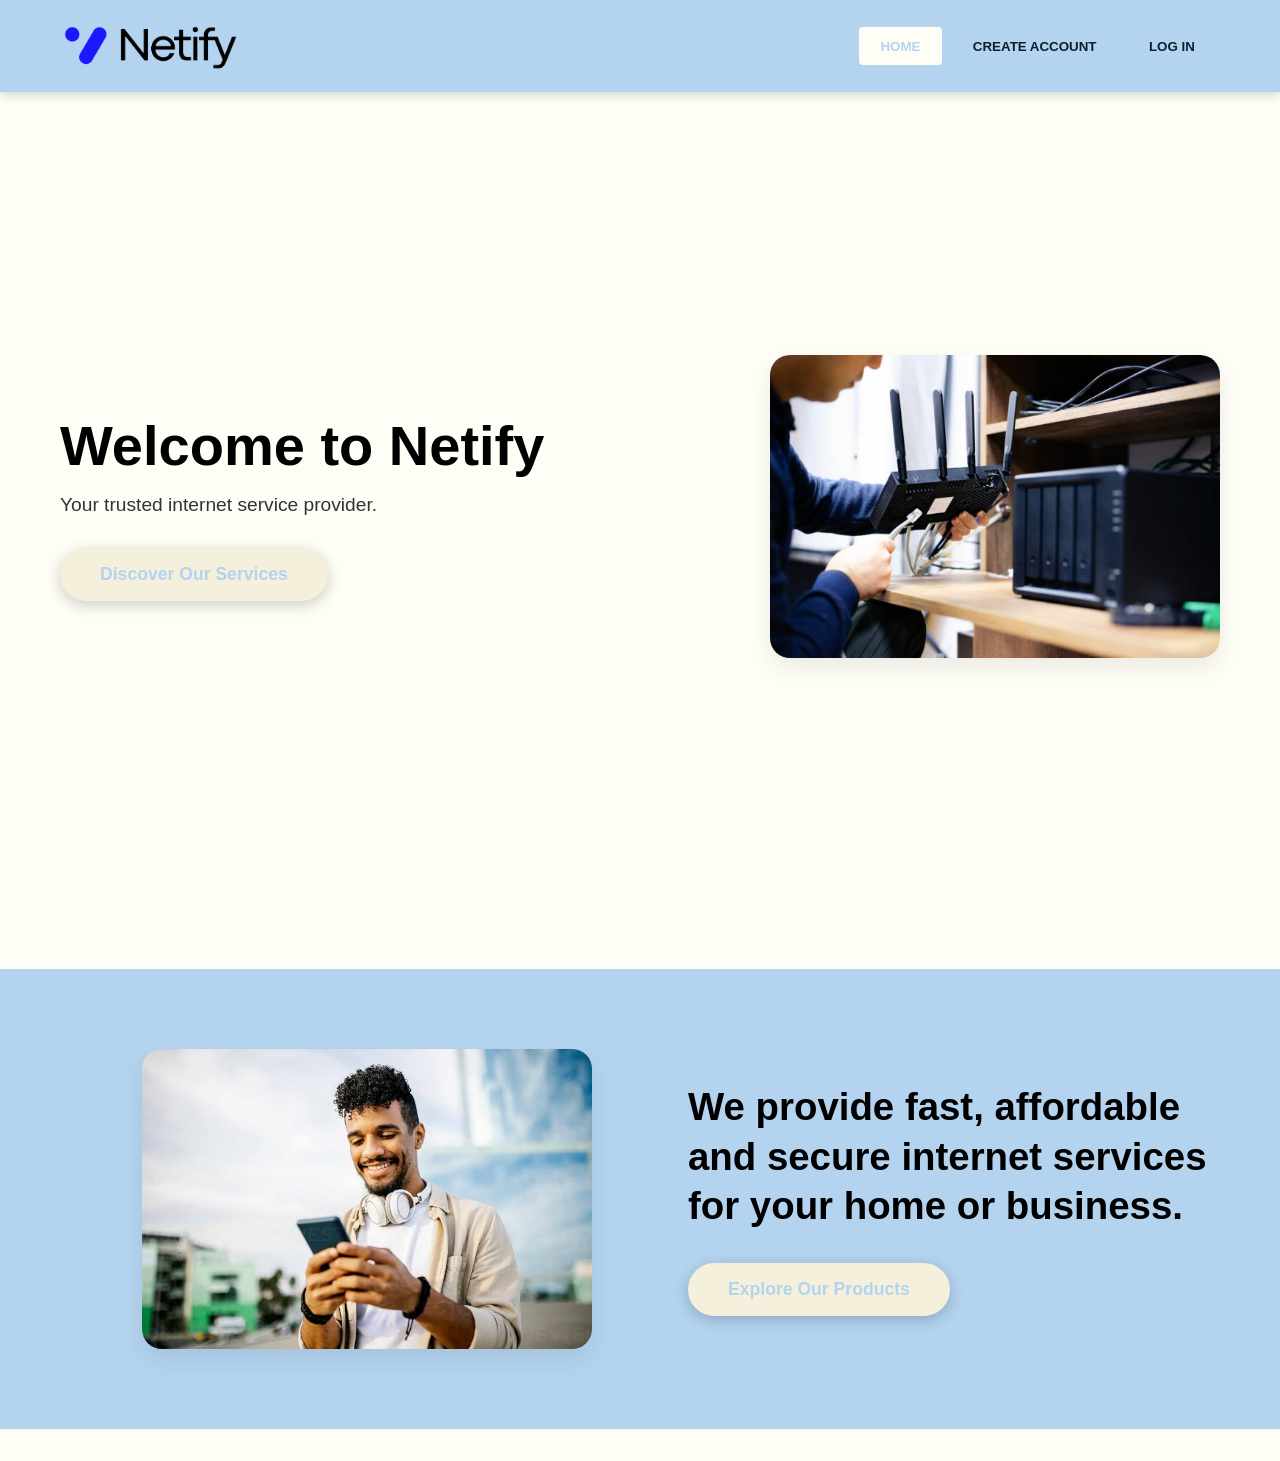
<file: index.html>
<!DOCTYPE html>
<html lang="en">
<head>
    <meta charset="UTF-8">
    <meta name="viewport" content="width=device-width, initial-scale=1.0">
    <title>Netify</title>
    <link rel="icon" type="image/png" href="favicon.png">
    <link rel="stylesheet" href="styles.css">
</head>
<body>

    <!-- Navigation Bar -->
    <header>
      <div class="logo-container">
        <img src="netify2.png" alt="WAI-FI Logo" class="nav-logo">
      </div>
      <nav>
        <button class="nav-btn active" data-tab="home">HOME</button>
        <button class="nav-btn" data-tab="create-account">CREATE ACCOUNT</button>
        <button class="nav-btn" data-tab="login">LOG IN</button>
        <button class="nav-btn hidden" id="nav-dashboard" data-tab="dashboard">DASHBOARD</button>
      </nav>
    </header>

    <!-- Main Content Container -->
    <main class="content-container">

        <!-- HOME SECTION -->
        <section id="home-tab" class="tab-content active">
            
            <!-- 1. Top Hero Section -->
            <div class="top-hero">
                <div class="hero-text">
                    <h1>Welcome to Netify</h1>
                    <p>Your trusted internet service provider.</p>
                    <button class="cta-btn" data-tab="create-account">Discover Our Services</button>
                </div>
                
                <div class="hero-image">
                    <img src="router.jpg" alt="Technician configuring internet router">
                </div>
            </div>

            <!-- 2. Secondary Split Section -->
            <div class="hero-split">
                <div class="hero-image">
                    <img src="happyman.jpg" alt="Happy man using smartphone">
                </div>
                <div class="hero-text">
                    <h2>We provide fast, affordable<br>and secure internet services<br>for your home or business.</h2>
                    <button class="cta-btn" data-tab="create-account">Explore Our Products</button>
                </div>
            </div>

        </section>

        <!-- CREATE ACCOUNT SECTION -->
        <section id="create-account-tab" class="tab-content">
            <h2>Create an Account</h2>
            <p class="subtitle">Purchase a subscription online to get started</p>
            
            <div class="pricing-container">
                <!-- Plan 1 -->
                <div class="plan-card">
                    <h3>Basic Plan</h3>
                    <div class="price">$39/mo</div>
                    <p>Perfect for browsing and light streaming. Up to 100 Mbps.</p>
                    <button class="plan-btn" data-plan-name="Basic Plan" data-plan-price="39">Choose Basic</button>
                </div>
                <!-- Plan 2 -->
                <div class="plan-card featured">
                    <h3>Ultra Plan</h3>
                    <div class="price">$59/mo</div>
                    <p>Best for families and gaming. Up to 500 Mbps.</p>
                    <button class="plan-btn" data-plan-name="Ultra Plan" data-plan-price="59">Choose Ultra</button>
                </div>
                <!-- Plan 3 -->
                <div class="plan-card">
                    <h3>Giga Plan</h3>
                    <div class="price">$79/mo</div>
                    <p>Maximum speed for heavy users. Up to 1 Gbps.</p>
                    <button class="plan-btn" data-plan-name="Giga Plan" data-plan-price="79">Choose Giga</button>
                </div>
            </div>

            <!-- Sign Up Form -->
            <form id="signup-form" class="form-card hidden">
                <h3 id="selected-plan-title">Signing up for: Basic Plan</h3>
                
                <div class="form-row">
                    <div class="form-group">
                        <label for="reg-fname">First Name</label>
                        <input type="text" id="reg-fname" name="reg-fname" required placeholder="John">
                    </div>
                    <div class="form-group">
                        <label for="reg-lname">Last Name</label>
                        <input type="text" id="reg-lname" name="reg-lname" required placeholder="Doe">
                    </div>
                </div>

                <div class="form-group">
                    <label for="reg-dob">Date of Birth</label>
                    <input type="date" id="reg-dob" name="reg-dob" required>
                </div>

                <div class="form-group">
                    <label for="reg-email">Email Address</label>
                    <input type="email" id="reg-email" name="reg-email" required placeholder="name@example.com">
                </div>

                <div class="form-group">
                    <label for="reg-phone">Phone Number</label>
                    <input type="tel" id="reg-phone" name="reg-phone" required placeholder="+32 470 12 34 56">
                </div>

                <div class="form-group">
                    <label for="reg-password">Password</label>
                    <input type="password" id="reg-password" name="reg-password" required placeholder="••••••••" minlength="8">
                </div>

                <div class="form-group">
                    <label for="reg-address">Street Address</label>
                    <input type="text" id="reg-address" name="reg-address" required placeholder="e.g., Rue de la Loi 16, 1000 Bruxelles">
                </div>
                
                <button type="submit" class="submit-btn">Complete Subscription & Register</button>
            </form>

        </section>

        <!-- VERIFICATION SECTION -->
        <section id="verify-tab" class="tab-content hidden">
            <form id="verify-form" class="form-card">
                <h2>Verify Your Email</h2>
                <div class="form-group">
                    <label for="otp_code">Enter the 6-digit code sent to your email:</label>
                    <input type="text" id="otp_code" name="otp_code" maxlength="6" required placeholder="123456">
                </div>
                <button type="submit" class="submit-btn">Verify Account</button>
            </form>
        </section>

        <!-- LOG IN SECTION -->
        <section id="login-tab" class="tab-content">
            <div class="form-card">
                
                <div id="login-container">
                    <h2>Log In</h2>
                    <p class="subtitle">Access your portal to view plans and bills</p>
                    <form id="login-form">
                        <div class="form-group">
                            <label for="login-email">Email Address</label>
                            <input type="email" id="login-email" name="login-email" required placeholder="name@example.com">
                        </div>
                        <div class="form-group">
                            <label for="login-password">Password</label>
                            <input type="password" id="login-password" name="login-password" required placeholder="••••••••">
                        </div>
                        <button type="submit" class="submit-btn">Log In</button>
                    </form>
                </div>

                <div id="mfa-container" class="hidden">
                    <h2>Security Verification</h2>
                    <p class="subtitle">Enter the 6-digit code sent to your email</p>
                    <form id="mfa-form">
                        <div class="form-group">
                            <label for="mfa-code">Verification Code</label>
                            <input type="text" id="mfa-code" name="mfa-code" required placeholder="123456" maxlength="6">
                        </div>
                        <button type="submit" class="submit-btn">Verify Code</button>
                    </form>
                </div>

            </div>
        </section>

        <!-- CUSTOMER DASHBOARD -->
        <section id="dashboard-tab" class="tab-content">
            <div class="dashboard-grid">
                
                <!-- Card 1: Plan Management -->
                <div class="dash-card">
                    <h2>Your Current Plan</h2>
                    <div class="current-plan-box">
                        <h3 id="dash-plan-name">No Active Subscription</h3>
                        <p id="dash-plan-status">Please select a subscription plan under Create Account.</p>
                    </div>
                    
                    <div class="upgrade-zone">
                        <h3>Need a change? Available Plans:</h3>
                        <button class="upgrade-btn" id="switch-basic-btn">Switch to Basic ($39/mo)</button>
                        <button class="upgrade-btn" id="switch-ultra-btn">Switch to Ultra ($59/mo)</button>
                        <button class="upgrade-btn" id="switch-giga-btn">Switch to Giga ($79/mo)</button>
                    </div>
                </div>

                <!-- Card 2: SAVED PAYMENT METHOD -->
                <div class="dash-card">
                    <h2>Saved Payment Method</h2>
                    <p class="text-muted">Your payment information will be securely stored.</p>

                    <div id="saved-card-display" class="saved-card-box hidden">
                        <div class="saved-card-brand">Waifi Secure Pay</div>
                        <div id="saved-card-num" class="saved-card-number">•••• •••• •••• 0000</div>
                        <div class="saved-card-footer">
                            <span>Cardholder: Kipras</span>
                            <span>Exp: <span id="saved-card-exp">--/--</span></span>
                        </div>
                        <button class="btn-remove-card" id="remove-card-btn">Remove</button>
                    </div>

                    <div id="no-saved-card-display">
                        <form id="save-card-form">
                            <div class="form-flex-column">
                                <div>
                                    <label class="form-label-styled">Card Number</label>
                                    <input type="text" id="save-card-num-input" placeholder="4000 1234 5678 9010" required class="form-input-styled">
                                </div>
                                <div class="form-flex-row">
                                    <div class="flex-fill">
                                        <label class="form-label-styled">Expiry</label>
                                        <input type="text" id="save-card-exp-input" placeholder="MM/YY" required class="form-input-styled">
                                    </div>
                                    <div class="flex-fill">
                                        <label class="form-label-styled">CVC</label>
                                        <input type="text" id="save-card-cvc-input" placeholder="123" required class="form-input-styled">
                                    </div>
                                </div>
                                <button type="submit" class="btn-tokenize">Save Card</button>
                            </div>
                        </form>
                    </div>
                </div>

                <!-- Card 3: Bills & Payments -->
                <div class="dash-card">
                    <h2>Bills & Invoices</h2>
                    <p class="subtitle">Select a bill to process credit card payment</p>
                    
                    <ul class="bill-list" id="dash-bill-list"></ul>

                    <div id="cc-payment-box" class="cc-box hidden">
                        <h3 id="payment-target">Paying for: July 2026 Statement</h3>
                        <form id="payment-form">
                            <div class="form-group">
                                <label for="card-num">Card Number</label>
                                <input type="text" id="card-num" placeholder="1234 5678 1234 5678" required maxlength="19">
                            </div>
                            <div class="form-row">
                                <div class="form-group">
                                    <label for="card-exp">Expiry</label>
                                    <input type="text" id="card-exp" placeholder="MM/YY" required maxlength="5">
                                </div>
                                <div class="form-group">
                                    <label for="card-cvc">CVC</label>
                                    <input type="text" id="card-cvc" placeholder="123" required maxlength="4">
                                </div>
                            </div>
                            <button type="submit" class="submit-btn payment-btn">Pay Bill Now</button>
                        </form>
                    </div>
                </div>

                <!-- Settings & Privacy Card -->
                <div class="dash-card">
                    <h2>Settings & Privacy</h2>
                    <p class="subtitle">Manage your personal data and GDPR preferences.</p>
                    <button class="btn-primary" id="edit-profile-btn">Edit Personal Data</button>
                </div>

            </div>
        </section>

        <!-- EDIT PROFILE SECTION -->
        <section id="edit-profile-tab" class="tab-content">
            <div class="form-card">
                <h2>Edit Personal Data</h2>
                <form id="editProfileForm">
                    
                    <div class="form-row">
                        <div class="form-group">
                            <label>First Name</label>
                            <input type="text" id="edit-fname" name="first_name" required>
                        </div>
                        <div class="form-group">
                            <label>Last Name</label>
                            <input type="text" id="edit-lname" name="last_name" required>
                        </div>
                    </div>

                    <div class="form-group">
                        <label>Date of Birth</label>
                        <input type="date" id="edit-dob" name="dob" required>
                    </div>

                    <div class="form-group">
                        <label>Email Address</label>
                        <input type="email" id="edit-email" name="email" required>
                    </div>

                    <div class="form-group">
                        <label>Phone Number</label>
                        <input type="tel" id="edit-phone" name="phone" required>
                    </div>

                    <div class="form-group">
                        <label>Street Address</label>
                        <input type="text" id="edit-address" name="address" required>
                    </div>

                    <div class="form-group">
                        <label>New Password (Leave blank to keep current)</label>
                        <input type="password" id="edit-password" name="password" placeholder="••••••••">
                    </div>

                    <button type="submit" class="submit-btn">Save & Update Profile</button>
                </form>
            </div>
        </section>

    </main>

    <script src="script.js"></script>
</body>
</html>
</file>
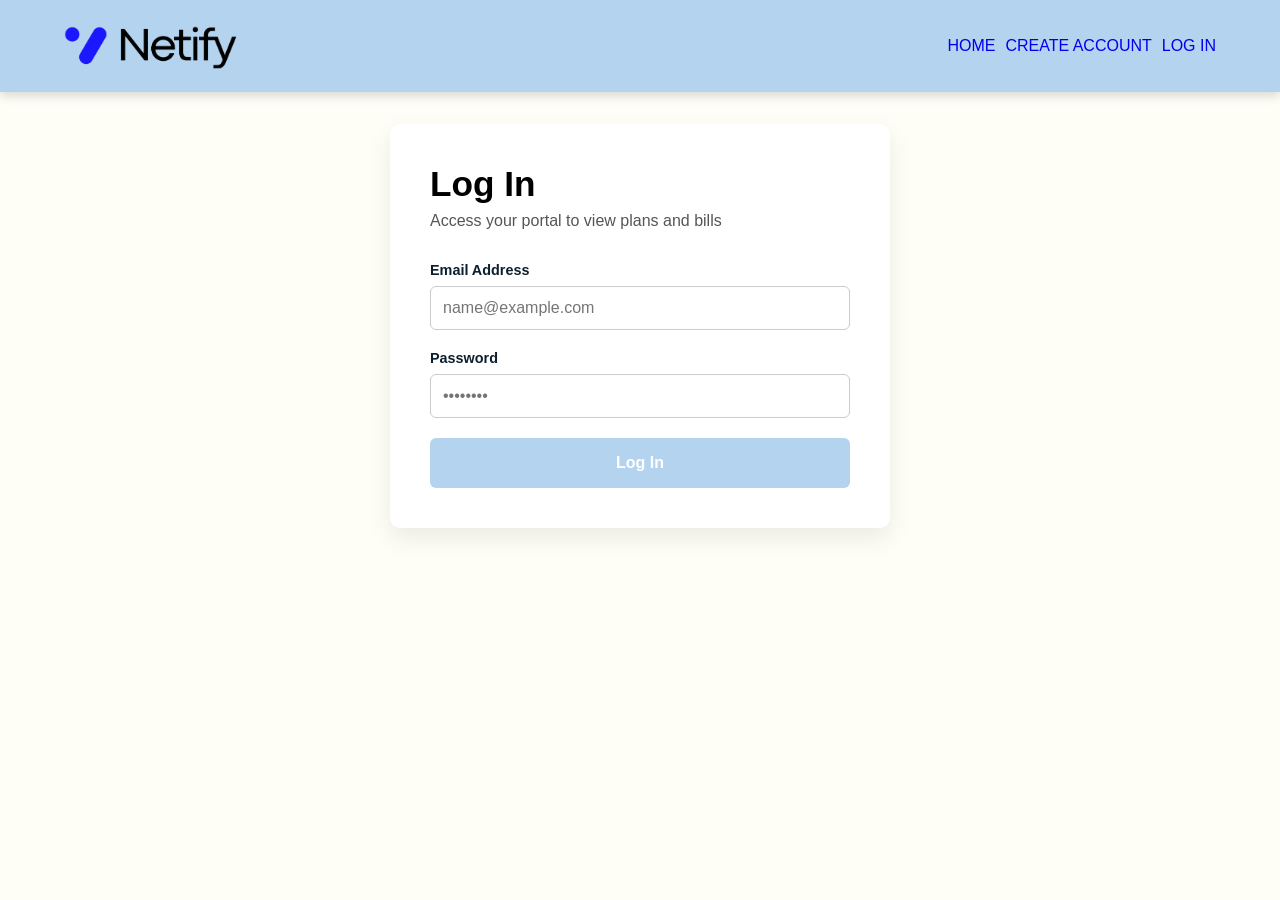
<file: templates/login.html>
<!DOCTYPE html>
<html lang="en">
<head>
    <meta charset="UTF-8">
    <meta name="viewport" content="width=device-width, initial-scale=1.0">
    <title>Netify - Log In</title>
    <link rel="icon" type="image/png" href="/static/favicon.png">
    <link rel="stylesheet" href="/static/styles.css">
</head>
<body>

    <!-- Navigation Bar -->
    <header>
      <div class="logo-container">
        <img src="/static/netify2.png" alt="WAI-FI Logo" class="nav-logo">
      </div>
      <nav>
        <a href="/">HOME</a>
        <a href="/register">CREATE ACCOUNT</a>
        <a href="/login">LOG IN</a>
      </nav>
    </header>

    <!-- Main Content Container -->
    <main class="content-container">
        <section class="tab-content active">
            <div class="form-card">
                
                <div id="login-container">
                    <h2>Log In</h2>
                    <p class="subtitle">Access your portal to view plans and bills</p>
                    <form id="login-form">
                        <div class="form-group">
                            <label for="login-email">Email Address</label>
                            <input type="email" id="login-email" name="login-email" required placeholder="name@example.com">
                        </div>
                        <div class="form-group">
                            <label for="login-password">Password</label>
                            <input type="password" id="login-password" name="login-password" required placeholder="••••••••">
                        </div>

                        <!-- Login Banner -->
                        <div class="status-banner hidden"></div>

                        <button type="submit" class="submit-btn">Log In</button>
                    </form>
                </div>

                <div id="mfa-container" class="hidden">
                    <h2>Security Verification</h2>
                    <p class="subtitle">Enter the 6-digit code sent to your email</p>
                    <form id="mfa-form">
                        <div class="form-group">
                            <label for="mfa-code">Verification Code</label>
                            <input type="text" id="mfa-code" name="mfa-code" required placeholder="123456" maxlength="6">
                        </div>

                        <!-- MFA Banner -->
                        <div class="status-banner hidden"></div>

                        <button type="submit" class="submit-btn">Verify Code</button>
                    </form>
                </div>

            </div>
        </section>
    </main>

    <script src="/static/script.js"></script>
</body>
</html>
</file>
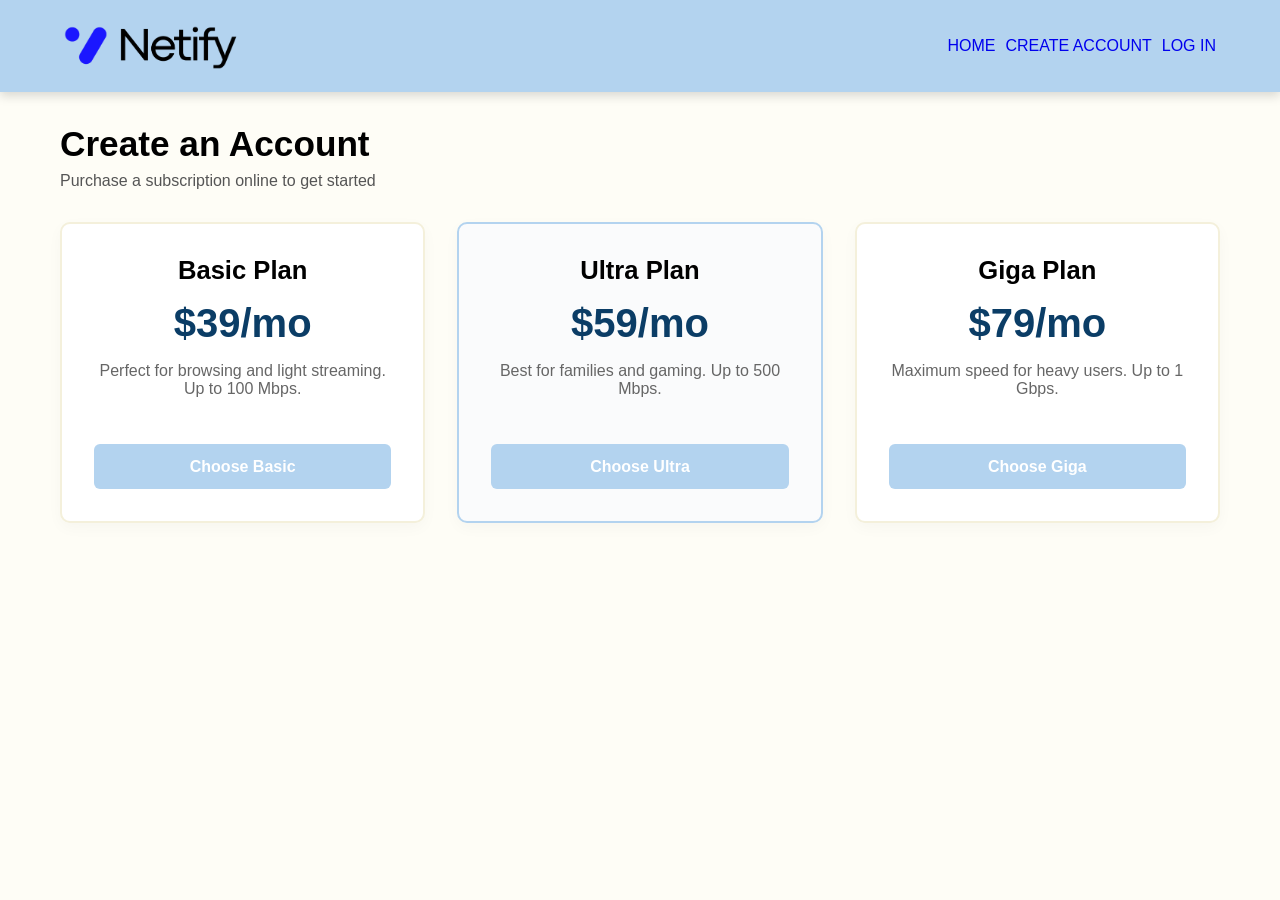
<file: templates/register.html>
<!DOCTYPE html>
<html lang="en">
<head>
    <meta charset="UTF-8">
    <meta name="viewport" content="width=device-width, initial-scale=1.0">
    <title>Netify - Create Account</title>
    <link rel="icon" type="image/png" href="/static/favicon.png">
    <link rel="stylesheet" href="/static/styles.css">
</head>
<body>

    <!-- Navigation Bar -->
    <header>
      <div class="logo-container">
        <img src="/static/netify2.png" alt="WAI-FI Logo" class="nav-logo">
      </div>
      <nav>
        <a href="/">HOME</a>
        <a href="/register">CREATE ACCOUNT</a>
        <a href="/login">LOG IN</a>
      </nav>
    </header>

    <!-- Main Content Container -->
    <main class="content-container">
        <section class="tab-content active">
            <h2>Create an Account</h2>
            <p class="subtitle">Purchase a subscription online to get started</p>
            
            <div class="pricing-container">
                <!-- Plan 1 -->
                <div class="plan-card">
                    <h3>Basic Plan</h3>
                    <div class="price">$39/mo</div>
                    <p>Perfect for browsing and light streaming. Up to 100 Mbps.</p>
                    <button class="plan-btn" data-plan-name="Basic Plan" data-plan-price="39">Choose Basic</button>
                </div>
                <!-- Plan 2 -->
                <div class="plan-card featured">
                    <h3>Ultra Plan</h3>
                    <div class="price">$59/mo</div>
                    <p>Best for families and gaming. Up to 500 Mbps.</p>
                    <button class="plan-btn" data-plan-name="Ultra Plan" data-plan-price="59">Choose Ultra</button>
                </div>
                <!-- Plan 3 -->
                <div class="plan-card">
                    <h3>Giga Plan</h3>
                    <div class="price">$79/mo</div>
                    <p>Maximum speed for heavy users. Up to 1 Gbps.</p>
                    <button class="plan-btn" data-plan-name="Giga Plan" data-plan-price="79">Choose Giga</button>
                </div>
            </div>

            <!-- Sign Up Form -->
            <form id="signup-form" class="form-card hidden">
                <h3 id="selected-plan-title">Signing up for: Basic Plan</h3>
                
                <div class="form-row">
                    <div class="form-group">
                        <label for="reg-fname">First Name</label>
                        <input type="text" id="reg-fname" name="reg-fname" required placeholder="John">
                    </div>
                    <div class="form-group">
                        <label for="reg-lname">Last Name</label>
                        <input type="text" id="reg-lname" name="reg-lname" required placeholder="Doe">
                    </div>
                </div>

                <div class="form-group">
                    <label for="reg-dob">Date of Birth</label>
                    <input type="date" id="reg-dob" name="reg-dob" required>
                </div>

                <div class="form-group">
                    <label for="reg-email">Email Address</label>
                    <input type="email" id="reg-email" name="reg-email" required placeholder="name@example.com">
                </div>

                <div class="form-group">
                    <label for="reg-phone">Phone Number</label>
                    <input type="tel" id="reg-phone" name="reg-phone" required placeholder="+32 470 12 34 56">
                </div>

                <div class="form-group">
                    <label for="reg-password">Password</label>
                    <input type="password" id="reg-password" name="reg-password" required placeholder="••••••••" minlength="8">
                </div>

                <div class="form-group">
                    <label for="reg-address">Street Address</label>
                    <input type="text" id="reg-address" name="reg-address" required placeholder="e.g., Rue de la Loi 16, 1000 Bruxelles">
                </div>

                <!-- Registration Banner -->
                <div class="status-banner hidden"></div>
                
                <button type="submit" class="submit-btn">Complete Registration</button>
            </form>

            <!-- Verification Sub-section (Appears after signup) -->
            <div id="verify-section" class="hidden" style="margin-top: 2rem;">
                <form id="verify-form" class="form-card">
                    <h2>Verify Your Email</h2>
                    <div class="form-group">
                        <label for="otp_code">Enter the 6-digit code sent to your email:</label>
                        <input type="text" id="otp_code" name="otp_code" maxlength="6" required placeholder="123456">
                    </div>
                    
                    <div class="status-banner hidden"></div>
                    <button type="submit" class="submit-btn">Verify Account</button>
                </form>
            </div>
        </section>
    </main>

    <script src="/static/script.js"></script>
</body>
</html>
</file>
<file: styles.css>
/* Palette Theme: WAI-FI Logo Dark Blue (#032B4F approx) and Off-White (#FDFBF0) */
:root {
    --dark-blue: #b3d3ef;
    --navy-accent: #0b3d66;
    --cream-light: #fefdf6;
    --cream-dark: #f4f0db;
    --text-dark: #0d1f2d;
    --text-light: #0d1f2d;
    --success-green: #2ec4b6;
    --alert-orange: #e76f51;
}

* {
    box-sizing: border-box;
    margin: 0;
    padding: 0;
    font-family: 'Segoe UI', Tahoma, Geneva, Verdana, sans-serif;
}

body {
    background-color: var(--cream-light);
    color: var(--text-dark);
    min-height: 100vh;
    overflow-x: hidden; /* This kills the horizontal scrollbar */
}

/* Header & Nav */
header {
    background-color: var(--dark-blue);
    color: var(--text-light);
    display: flex;
    justify-content: space-between;
    align-items: center;
    padding: 1rem 5%;
    box-shadow: 0 4px 10px rgba(0,0,0,0.15);
}

.logo-container {
    display: flex;
    align-items: center;
    gap: 12px;
}

.nav-logo {
    height: 60px !important;   /* Doubled from 40px to 80px */
    width: auto !important;
    object-fit: contain;
    margin-right: 10px;
}

.logo-text {
    font-size: 1.5rem;
    font-weight: 700;
    letter-spacing: 2px;
}

nav {
    display: flex;
    gap: 10px;
}

.nav-btn {
    background: transparent;
    border: 2px solid transparent;
    color: var(--text-light);
    padding: 0.6rem 1.2rem;
    font-weight: 600;
    cursor: pointer;
    border-radius: 4px;
    transition: all 0.3s;
}

.nav-btn:hover, .nav-btn.active {
    background-color: var(--cream-light);
    color: var(--dark-blue);
}

.hidden {
    display: none !important;
}

/* Layout Container */
.content-container {
    max-width: 1200px;
    margin: 2rem auto;
    padding: 0 20px;
}

/* Tab Management Visibility */
.tab-content {
    display: none;
    animation: fadeIn 0.4s ease-in-out;
}

.tab-content.active {
    display: block;
}

@keyframes fadeIn {
    from { opacity: 0; transform: translateY(10px); }
    to { opacity: 1; transform: translateY(0); }
}

/* Top Hero Section */
.top-hero {
    display: flex;
    align-items: center;
    justify-content: space-between;
    gap: 4rem;
    min-height: 85vh; /* Pushes the next section down out of immediate view */
    background-color: transparent; /* Removes the box effect for a seamless cream background */
    border: none; /* Removes the thin black border */
    margin-top: 0;
    margin-bottom: 5rem;
    font-family: 'Codec Pro', sans-serif;
    animation: slowFadeIn 2s ease-in-out forwards; /* Triggers the fade-in animation */
}

.top-hero h1 {
    font-size: 3.5rem; /* Made slightly larger for the main hero */
    color: #000000;
    margin-bottom: 1rem;
    font-weight: 700;
}

.top-hero p {
    font-size: 1.2rem;
    color: #333333;
    margin-bottom: 2rem;
}

/* Custom Slow Fade Keyframes */
@keyframes slowFadeIn {
    0% { 
        opacity: 0; 
        transform: translateY(20px); /* Starts slightly lower for a gentle upward glide */
    }
    100% { 
        opacity: 1; 
        transform: translateY(0); 
    }
}

/* Split Home / Secondary Section (Full Width Band) */
.hero-split {
    /* 1. Full-Width Breakout Trick */
    width: 100vw;
    position: relative;
    left: 50%;
    transform: translateX(-50%);
    
    /* 2. Remove the card look */
    border-radius: 0; 
    box-sizing: border-box;
    background-color: var(--dark-blue);
    margin-top: 2rem;
    margin-bottom: 0; /* Ensures nothing pushes up from the bottom */
    
    /* 3. Inner Layout & Spacing */
    display: flex;
    align-items: center;           
    justify-content: center;       /* Centers the inner content instead of pushing to edges */
    gap: 6rem;                     /* Increased gap slightly to keep it looking balanced */
    padding: 5rem 2rem;    /* Maintains your top/bottom spacing */
}



.hero-text {
    flex: 1;                       /* Takes up half the space */
    text-align: left;              /* Aligns text strictly to the left */
    font-family: 'Codec Pro', sans-serif;
}

.hero-text h2 {
    font-size: 2.4rem;             /* Balanced size */
    color: #000000;                /* Forces black text */
    margin-bottom: 2rem;
    line-height: 1.3;              /* Gives the text room to breathe */
    font-weight: 700;
}

.hero-image {
    flex: 1;                       /* Takes up the other half of the space */
    display: flex;
    justify-content: flex-end;     /* Pushes the image to the right side */
}

.hero-image img {
    width: 100%;
    max-width: 450px;              /* Prevents the image from getting too huge */
    height: auto;
    border-radius: 20px;           /* Gives the photo modern, rounded corners */
    box-shadow: 0 10px 25px rgba(0,0,0,0.08); /* A soft, subtle shadow */
    object-fit: cover;
}

/* Make it responsive for mobile screens */
@media (max-width: 768px) {
    .hero-split {
        flex-direction: column;    /* Stacks them on top of each other on small screens */
        text-align: center;
        gap: 2rem;
    }
    .hero-text {
        text-align: center;        /* Centers text on phones */
    }
    .hero-image {
        justify-content: center;
    }
}

.cta-btn {
    background-color: var(--cream-dark);
    color: var(--dark-blue);
    border: none;
    padding: 1rem 2.5rem;
    font-size: 1.1rem;
    font-weight: bold;
    border-radius: 30px;
    cursor: pointer;
    box-shadow: 0 4px 15px rgba(0,0,0,0.2);
    transition: transform 0.2s, background-color 0.2s;
}

.cta-btn:hover {
    transform: scale(1.05);
    background-color: #fff;
}

/* Subtitle utilities */
h2 {
    font-size: 2.2rem;
    color: var(--dark-blue);
    margin-bottom: 0.5rem;
}

.subtitle {
    color: #555;
    margin-bottom: 2rem;
}

/* Pricing Grid */
.pricing-container {
    display: grid;
    grid-template-columns: repeat(auto-fit, minmax(280px, 1fr));
    gap: 2rem;
    margin-bottom: 3rem;
}

.plan-card {
    background: white;
    border: 2px solid var(--cream-dark);
    border-radius: 10px;
    padding: 2rem;
    text-align: center;
    box-shadow: 0 5px 15px rgba(0,0,0,0.03);
    transition: transform 0.3s;
}

.plan-card:hover {
    transform: translateY(-5px);
}

.plan-card.featured {
    border-color: var(--dark-blue);
    position: relative;
    background-color: #fafbfc;
}

.plan-card h3 {
    font-size: 1.6rem;
    color: var(--dark-blue);
    margin-bottom: 1rem;
}

.plan-card .price {
    font-size: 2.5rem;
    font-weight: bold;
    color: var(--navy-accent);
    margin-bottom: 1rem;
}

.plan-card p {
    color: #666;
    margin-bottom: 2rem;
    min-height: 50px;
}

.select-plan-btn, .upgrade-btn {
    background-color: var(--dark-blue);
    color: white;
    border: none;
    width: 100%;
    padding: 0.8rem;
    font-weight: 600;
    border-radius: 6px;
    cursor: pointer;
    transition: background 0.2s;
}

.select-plan-btn:hover, .upgrade-btn:hover {
    background-color: var(--navy-accent);
}

/* Forms Design */
.form-card {
    background: white;
    max-width: 500px;
    margin: 2rem auto;
    padding: 2.5rem;
    border-radius: 10px;
    box-shadow: 0 10px 25px rgba(0,0,0,0.08);
}

.form-group {
    margin-bottom: 1.25rem;
}

.form-group label {
    display: block;
    margin-bottom: 0.5rem;
    font-weight: 600;
    font-size: 0.9rem;
}

.form-group input {
    width: 100%;
    padding: 0.75rem;
    border: 1px solid #ccc;
    border-radius: 6px;
    font-size: 1rem;
    outline-color: var(--dark-blue);
}

.form-row {
    display: grid;
    grid-template-columns: 1fr 1fr;
    gap: 1rem;
}

.submit-btn {
    background-color: var(--dark-blue);
    color: white;
    border: none;
    width: 100%;
    padding: 1rem;
    font-size: 1rem;
    font-weight: bold;
    border-radius: 6px;
    cursor: pointer;
    margin-top: 1rem;
}

.submit-btn:hover {
    background-color: var(--navy-accent);
}

/* Dashboard & Billing Elements */
.dashboard-grid {
    display: grid;
    grid-template-columns: repeat(auto-fit, minmax(450px, 1fr));
    gap: 2.5rem;
    margin-top: 1.5rem;
}

.dash-card {
    background: white;
    border-radius: 12px;
    padding: 2rem;
    box-shadow: 0 8px 20px rgba(0,0,0,0.05);
}

.current-plan-box {
    background-color: var(--cream-dark);
    padding: 1.5rem;
    border-radius: 8px;
    border-left: 5px solid var(--dark-blue);
    margin: 1.5rem 0;
}

.current-plan-box h3 {
    font-size: 1.4rem;
    color: var(--dark-blue);
    margin-bottom: 0.4rem;
}

.upgrade-zone {
    margin-top: 2rem;
}

.upgrade-zone h3 {
    font-size: 1rem;
    margin-bottom: 1rem;
    color: #444;
}

.upgrade-btn {
    margin-bottom: 0.5rem;
    background-color: transparent;
    color: var(--dark-blue);
    border: 2px solid var(--dark-blue);
}

.upgrade-btn:hover {
    background-color: var(--dark-blue);
    color: white;
}

/* Bills interactive list */
.bill-list {
    list-style: none;
    margin: 1.5rem 0;
}

.bill-list li {
    display: flex;
    justify-content: space-between;
    align-items: center;
    padding: 1rem;
    border: 1px solid #eee;
    margin-bottom: 0.5rem;
    border-radius: 6px;
    cursor: pointer;
    transition: background 0.2s;
}

.bill-list li:hover {
    background-color: #f7f9fa;
    border-color: var(--navy-accent);
}

.bill-list li.selected-bill {
    border-2px: solid var(--dark-blue);
    background-color: var(--cream-light);
}

.bill-status {
    padding: 0.25rem 0.6rem;
    border-radius: 4px;
    font-size: 0.8rem;
    font-weight: bold;
}

.bill-status.unpaid {
    background-color: #ffeae6;
    color: var(--alert-orange);
}

.bill-status.paid {
    background-color: #e3faf4;
    color: var(--success-green);
}

/* Payment box drawer */
.cc-box {
    background: #fdfdfd;
    border: 1px dashed var(--navy-accent);
    padding: 1.5rem;
    border-radius: 8px;
    margin-top: 1.5rem;
    animation: fadeIn 0.3s ease-in-out;
}

.cc-box h3 {
    font-size: 1.1rem;
    margin-bottom: 1rem;
    color: var(--navy-accent);
}

.payment-btn {
    background-color: var(--success-green);
}
.payment-btn:hover {
    background-color: #24a195;
}

/* Ensure the button inside matches your site theme */
.btn-primary {
    background-color: var(--dark-blue);
    color: white;
    padding: 0.75rem 1.5rem;
    border: none;
    border-radius: 6px;
    cursor: pointer;
}

/* ==========================================================================
   New Utility Classes (Replaces inline style="..." attributes)
   ========================================================================== */

/* Subtitle/Text styling */
.text-muted {
    color: #718096;
    font-size: 0.9rem;
    margin-bottom: 15px;
}

/* Saved Payment Card Box */
.saved-card-box {
    background: linear-gradient(135deg, #1a202c 0%, #2d3748 100%);
    color: white;
    padding: 20px;
    border-radius: 12px;
    position: relative;
    box-shadow: 0 4px 15px rgba(0, 0, 0, 0.15);
}

.saved-card-brand {
    font-size: 1.2rem;
    font-weight: bold;
    margin-bottom: 25px;
}

.saved-card-number {
    font-family: monospace;
    font-size: 1.3rem;
    letter-spacing: 2px;
    margin-bottom: 15px;
}

.saved-card-footer {
    display: flex;
    justify-content: space-between;
    font-size: 0.8rem;
    text-transform: uppercase;
}

.btn-remove-card {
    background: #e53e3e;
    color: white;
    border: none;
    padding: 5px 10px;
    border-radius: 4px;
    font-size: 0.8rem;
    position: absolute;
    top: 15px;
    right: 15px;
    cursor: pointer;
}

/* Saved Card Form Helpers */
.form-flex-column {
    display: flex;
    flex-direction: column;
    gap: 10px;
    margin-top: 10px;
}

.form-label-styled {
    display: block;
    font-size: 0.85rem;
    font-weight: bold;
    margin-bottom: 5px;
}

.form-input-styled {
    width: 100%;
    padding: 10px;
    border: 1px solid #cbd5e0;
    border-radius: 6px;
    box-sizing: border-box;
}

.form-flex-row {
    display: flex;
    gap: 10px;
}

.flex-fill {
    flex: 1;
}

.btn-tokenize {
    background: #3182ce;
    color: white;
    border: none;
    padding: 12px;
    border-radius: 6px;
    font-weight: bold;
    cursor: pointer;
    margin-top: 10px;
    width: 100%;
}
</file>
<file: static/styles.css>
/* Palette Theme: WAI-FI Logo Dark Blue (#032B4F approx) and Off-White (#FDFBF0) */
:root {
    --dark-blue: #b3d3ef;
    --navy-accent: #0b3d66;
    --cream-light: #fefdf6;
    --cream-dark: #f4f0db;
    --text-dark: #0d1f2d;
    --text-light: #0d1f2d;
    --success-green: #2ec4b6;
    --alert-orange: #e76f51;
}

/* Ensure all anchor tags used as buttons never show text underlines */
a {
    text-decoration: none;
}

* {
    box-sizing: border-box;
    margin: 0;
    padding: 0;
    font-family: 'Segoe UI', Tahoma, Geneva, Verdana, sans-serif;
}

body {
    background-color: var(--cream-light);
    color: var(--text-dark);
    min-height: 100vh;
    overflow-x: hidden; /* This kills the horizontal scrollbar */
}

/* Header & Nav */
header {
    background-color: var(--dark-blue);
    color: var(--text-light);
    display: flex;
    justify-content: space-between;
    align-items: center;
    padding: 1rem 5%;
    box-shadow: 0 4px 10px rgba(0,0,0,0.15);
}

.logo-container {
    display: flex;
    align-items: center;
    gap: 12px;
}

.nav-logo {
    height: 60px !important;   /* Doubled from 40px to 80px */
    width: auto !important;
    object-fit: contain;
    margin-right: 10px;
}

.logo-text {
    font-size: 1.5rem;
    font-weight: 700;
    letter-spacing: 2px;
}

nav {
    display: flex;
    gap: 10px;
}

.nav-btn {
    background: transparent;
    border: 2px solid transparent;
    color: var(--text-light);
    padding: 0.6rem 1.2rem;
    font-weight: 600;
    cursor: pointer;
    border-radius: 4px;
    transition: all 0.3s;
    text-decoration: none; /* Removes the underline */
}

.nav-btn:hover, .nav-btn.active {
    background-color: var(--cream-light);
    color: var(--dark-blue);
}

.hidden {
    display: none !important;
}

/* Layout Container */
.content-container {
    max-width: 1200px;
    margin: 2rem auto;
    padding: 0 20px;
}

/* Tab Management Visibility */
.tab-content {
    display: none;
    animation: fadeIn 0.4s ease-in-out;
}

.tab-content.active {
    display: block;
}

@keyframes fadeIn {
    from { opacity: 0; transform: translateY(10px); }
    to { opacity: 1; transform: translateY(0); }
}

/* Top Hero Section */
.top-hero {
    display: flex;
    align-items: center;
    justify-content: space-between;
    gap: 4rem;
    min-height: 85vh; /* Pushes the next section down out of immediate view */
    background-color: transparent; /* Removes the box effect for a seamless cream background */
    border: none; /* Removes the thin black border */
    margin-top: 0;
    margin-bottom: 5rem;
    font-family: 'Codec Pro', sans-serif;
    animation: slowFadeIn 2s ease-in-out forwards; /* Triggers the fade-in animation */
}

.top-hero h1 {
    font-size: 3.5rem; /* Made slightly larger for the main hero */
    color: #000000;
    margin-bottom: 1rem;
    font-weight: 700;
}

.top-hero p {
    font-size: 1.2rem;
    color: #333333;
    margin-bottom: 2rem;
}

/* Custom Slow Fade Keyframes */
@keyframes slowFadeIn {
    0% { 
        opacity: 0; 
        transform: translateY(20px); /* Starts slightly lower for a gentle upward glide */
    }
    100% { 
        opacity: 1; 
        transform: translateY(0); 
    }
}

/* Split Home / Secondary Section (Full Width Band) */
.hero-split {
    /* 1. Full-Width Breakout Trick */
    width: 100vw;
    position: relative;
    left: 50%;
    transform: translateX(-50%);
    
    /* 2. Remove the card look */
    border-radius: 0; 
    box-sizing: border-box;
    background-color: var(--dark-blue);
    margin-top: 2rem;
    margin-bottom: 0; /* Ensures nothing pushes up from the bottom */
    
    /* 3. Inner Layout & Spacing */
    display: flex;
    align-items: center;           
    justify-content: center;       /* Centers the inner content instead of pushing to edges */
    gap: 6rem;                     /* Increased gap slightly to keep it looking balanced */
    padding: 5rem 2rem;    /* Maintains your top/bottom spacing */
}



.hero-text {
    flex: 1;                       /* Takes up half the space */
    text-align: left;              /* Aligns text strictly to the left */
    font-family: 'Codec Pro', sans-serif;
}

.hero-text h2 {
    font-size: 2.4rem;             /* Balanced size */
    color: #000000;                /* Forces black text */
    margin-bottom: 2rem;
    line-height: 1.3;              /* Gives the text room to breathe */
    font-weight: 700;
}

.hero-image {
    flex: 1;                       /* Takes up the other half of the space */
    display: flex;
    justify-content: flex-end;     /* Pushes the image to the right side */
}

.hero-image img {
    width: 100%;
    max-width: 450px;              /* Prevents the image from getting too huge */
    height: auto;
    border-radius: 20px;           /* Gives the photo modern, rounded corners */
    box-shadow: 0 10px 25px rgba(0,0,0,0.08); /* A soft, subtle shadow */
    object-fit: cover;
}

/* Make it responsive for mobile screens */
@media (max-width: 768px) {
    .hero-split {
        flex-direction: column;    /* Stacks them on top of each other on small screens */
        text-align: center;
        gap: 2rem;
    }
    .hero-text {
        text-align: center;        /* Centers text on phones */
    }
    .hero-image {
        justify-content: center;
    }
}

.cta-btn {
    background-color: var(--cream-dark);
    color: var(--dark-blue);
    border: none;
    padding: 1rem 2.5rem;
    font-size: 1.1rem;
    font-weight: bold;
    border-radius: 30px;
    cursor: pointer;
    box-shadow: 0 4px 15px rgba(0,0,0,0.2);
    transition: transform 0.2s, background-color 0.2s;
}

.cta-btn:hover {
    transform: scale(1.05);
    background-color: #fff;
}

/* Subtitle utilities */
h2 {
    font-size: 2.2rem;
    color: #000000;
    margin-bottom: 0.5rem;
}

.subtitle {
    color: #555;
    margin-bottom: 2rem;
}

/* Pricing Grid */
.pricing-container {
    display: grid;
    grid-template-columns: repeat(auto-fit, minmax(280px, 1fr));
    gap: 2rem;
    margin-bottom: 3rem;
}

.plan-card {
    background: white;
    border: 2px solid var(--cream-dark);
    border-radius: 10px;
    padding: 2rem;
    text-align: center;
    box-shadow: 0 5px 15px rgba(0,0,0,0.03);
    transition: transform 0.3s;
}

.plan-card:hover {
    transform: translateY(-5px);
}

.plan-card.featured {
    border-color: var(--dark-blue);
    position: relative;
    background-color: #fafbfc;
}

.plan-card h3 {
    font-size: 1.6rem;
    color: #000000;
    margin-bottom: 1rem;
}

.plan-card .price {
    font-size: 2.5rem;
    font-weight: bold;
    color: var(--navy-accent);
    margin-bottom: 1rem;
}

.plan-card p {
    color: #666;
    margin-bottom: 2rem;
    min-height: 50px;
}

/* Pricing Grid Buttons - Matching Complete Registration / Login buttons */
.plan-card button,
.select-plan-btn {
    background-color: var(--dark-blue); /* Soft light blue (#b3d3ef) */
    color: #ffffff;
    border: none;
    width: 100%;
    padding: 0.85rem 1.25rem;
    font-size: 1rem;
    font-weight: bold;
    border-radius: 6px;
    cursor: pointer;
    transition: background-color 0.2s ease-in-out;
    box-shadow: none;
}

.plan-card button:hover,
.select-plan-btn:hover {
    background-color: var(--navy-accent); /* Dark navy hover effect */
}

/* Forms Design */
.form-card {
    background: white;
    max-width: 500px;
    margin: 2rem auto;
    padding: 2.5rem;
    border-radius: 10px;
    box-shadow: 0 10px 25px rgba(0,0,0,0.08);
}

.form-group {
    margin-bottom: 1.25rem;
}

.form-group label {
    display: block;
    margin-bottom: 0.5rem;
    font-weight: 600;
    font-size: 0.9rem;
}

.form-group input {
    width: 100%;
    padding: 0.75rem;
    border: 1px solid #ccc;
    border-radius: 6px;
    font-size: 1rem;
    outline-color: var(--dark-blue);
}

.form-row {
    display: grid;
    grid-template-columns: 1fr 1fr;
    gap: 1rem;
}

.submit-btn {
    background-color: var(--dark-blue);
    color: white;
    border: none;
    width: 100%;
    padding: 1rem;
    font-size: 1rem;
    font-weight: bold;
    border-radius: 6px;
    cursor: pointer;
    margin-top: 1rem;
    display: flex;              /* Makes it a flex container */
    align-items: center;        /* Centers vertically */
    justify-content: center;    /* Centers horizontally */
    text-decoration: none;      /* Ensures no underline */
    box-sizing: border-box;     /* Keeps padding consistent */
}

.submit-btn:hover {
    background-color: var(--navy-accent);
}

/* Dashboard & Billing Elements */
.dashboard-grid {
    display: grid;
    grid-template-columns: repeat(auto-fit, minmax(450px, 1fr));
    gap: 2.5rem;
    margin-top: 1.5rem;
}

.dash-card {
    background: white;
    border-radius: 12px;
    padding: 2rem;
    box-shadow: 0 8px 20px rgba(0,0,0,0.05);
}

#dash-greeting-title {
    font-weight: 400; /* Removes bold styling from "Great to see you, [name]!" */
}

.dashboard-grid {
    display: grid;
    grid-template-columns: repeat(auto-fit, minmax(450px, 1fr));
    gap: 2.5rem;
    margin-top: 1.5rem;
}

.current-plan-box {
    background-color: transparent;
    padding: 0;
    border-left: none;
    margin: 1rem 0 1.5rem 0;
}

.current-plan-box h3 {
    font-size: 1.5rem;
    font-weight: 400;
    color: #000000;
    margin-bottom: 0.35rem;
}

.current-plan-box p {
    color: #555555;
    font-size: 0.95rem;
}

.upgrade-zone {
    margin-top: 2rem;
}

.upgrade-zone h3 {
    font-size: 1rem;
    margin-bottom: 1rem;
    color: #444;
}

.upgrade-zone-buttons {
    display: flex;
    flex-direction: column;
    gap: 0.6rem;
    margin-top: 0.75rem;
}

/* Standardized Solid Plan Buttons */
.upgrade-btn {
    background-color: var(--dark-blue);
    color: white;
    border: none;
    padding: 0.8rem 1rem;
    border-radius: 6px;
    font-weight: bold;
    font-size: 0.95rem;
    cursor: pointer;
    width: 100%;
    text-align: center;
    transition: background-color 0.2s ease-in-out;
}

.upgrade-btn:hover {
    background-color: var(--navy-accent);
    color: white;
}

/* Bills interactive list */
.bill-list {
    list-style: none;
    margin: 1.5rem 0;
}

.bill-list li {
    display: flex;
    justify-content: space-between;
    align-items: center;
    padding: 1rem;
    border: 1px solid #eee;
    margin-bottom: 0.5rem;
    border-radius: 6px;
    cursor: pointer;
    transition: background 0.2s;
}

.bill-list li:hover {
    background-color: #f7f9fa;
    border-color: var(--navy-accent);
}

.bill-list li.selected-bill {
    border-2px: solid var(--dark-blue);
    background-color: var(--cream-light);
}

.bill-status {
    padding: 0.25rem 0.6rem;
    border-radius: 4px;
    font-size: 0.8rem;
    font-weight: bold;
}

.bill-status.unpaid {
    background-color: #ffeae6;
    color: var(--alert-orange);
}

.bill-status.paid {
    background-color: #e3faf4;
    color: var(--success-green);
}

/* Payment box drawer */
.cc-box {
    background: #fdfdfd;
    border: 1px dashed var(--navy-accent);
    padding: 1.5rem;
    border-radius: 8px;
    margin-top: 1.5rem;
    animation: fadeIn 0.3s ease-in-out;
}

.cc-box h3 {
    font-size: 1.1rem;
    margin-bottom: 1rem;
    color: var(--navy-accent);
}

.payment-btn {
    background-color: var(--success-green);
}
.payment-btn:hover {
    background-color: #24a195;
}

/* Ensure the button inside matches your site theme */
.btn-primary {
    background-color: var(--dark-blue);
    color: white;
    padding: 0.75rem 1.5rem;
    border: none;
    border-radius: 6px;
    cursor: pointer;
    font-weight: bold;
    transition: background-color 0.2s ease-in-out;
}

.btn-primary:hover {
    background-color: var(--navy-accent);
}

/* ==========================================================================
   New Utility Classes (Replaces inline style="..." attributes)
   ========================================================================== */

/* Subtitle/Text styling */
.text-muted {
    color: #718096;
    font-size: 0.9rem;
    margin-bottom: 15px;
}

/* Saved Payment Card Box */
.saved-card-box {
    background: linear-gradient(135deg, #1a202c 0%, #2d3748 100%);
    color: white;
    padding: 20px;
    border-radius: 12px;
    position: relative;
    box-shadow: 0 4px 15px rgba(0, 0, 0, 0.15);
}

.saved-card-brand {
    font-size: 1.2rem;
    font-weight: bold;
    margin-bottom: 25px;
}

.saved-card-number {
    font-family: monospace;
    font-size: 1.3rem;
    letter-spacing: 2px;
    margin-bottom: 15px;
}

.saved-card-footer {
    display: flex;
    justify-content: space-between;
    font-size: 0.8rem;
    text-transform: uppercase;
}

.btn-remove-card {
    background: var(--alert-orange);
    color: white;
    border: none;
    padding: 5px 10px;
    border-radius: 4px;
    font-size: 0.8rem;
    position: absolute;
    top: 15px;
    right: 15px;
    cursor: pointer;
    transition: opacity 0.2s ease-in-out;
}

.btn-remove-card:hover {
    opacity: 0.85;
}

/* Saved Card Form Helpers */
.form-flex-column {
    display: flex;
    flex-direction: column;
    gap: 10px;
    margin-top: 10px;
}

.form-label-styled {
    display: block;
    font-size: 0.85rem;
    font-weight: bold;
    margin-bottom: 5px;
}

.form-input-styled {
    width: 100%;
    padding: 10px;
    border: 1px solid #cbd5e0;
    border-radius: 6px;
    box-sizing: border-box;
}

.form-flex-row {
    display: flex;
    gap: 10px;
}

.flex-fill {
    flex: 1;
}

.btn-tokenize {
    background: var(--dark-blue);
    color: white;
    border: none;
    padding: 12px;
    border-radius: 6px;
    font-weight: bold;
    cursor: pointer;
    margin-top: 10px;
    width: 100%;
    transition: background-color 0.2s ease-in-out;
}

.btn-tokenize:hover {
    background-color: var(--navy-accent);
}

/* ==========================================================================
   UI NOTIFICATION BANNER
   ========================================================================== */
.status-banner {
    padding: 14px 18px;
    margin: 15px 0 20px 0; /* 15px top (away from address), 20px bottom (away from button) */
    width: 100%;           /* Ensures it aligns flush with your input fields */
    box-sizing: border-box;/* Prevents padding from causing overflow */
    border-radius: 8px;
    font-size: 0.95rem;
    font-weight: 600;
    text-align: center;
    transition: opacity 0.3s ease, transform 0.3s ease;
    box-shadow: 0 4px 12px rgba(0, 0, 0, 0.05);
}

.status-banner.hidden {
  display: none !important;
  opacity: 0;
}

/* Success State (Green) */
.status-banner.success {
  background-color: #d1e7dd;
  color: #0f5132;
  border: 1px solid #badbcc;
}

/* Error State (Red) */
.status-banner.error {
  background-color: #f8d7da;
  color: #842029;
  border: 1px solid #f5c2c7;
}

/* Info/MFA State (Blue) */
.status-banner.info {
  background-color: #cff4fc;
  color: #055160;
  border: 1px solid #b6effb;
}

/* ==========================================================================
   Dashboard Header Alignment
   ========================================================================== */
.dashboard-header-bar {
    display: flex;
    justify-content: space-between;
    align-items: center;
    margin-bottom: 2rem;
}

.dashboard-header-bar h1 {
    margin-bottom: 0; /* Prevents the text from pushing the flexbox out of whack */
}

/* ==========================================================================
   Logout Button Specific Styling
   ========================================================================== */
#btn-logout {
    background-color: #dc3545; 
    color: white;
    border: none;
    padding: 0.75rem 2rem;
    border-radius: 6px;
    font-size: 1rem;
    font-weight: bold;
    cursor: pointer;
    
    /* Simplified Layout Logic (Flexbox handles the rest) */
    width: fit-content;
    margin: 0; /* Removes any stray margins so it aligns perfectly with the text */
    
    transition: background-color 0.2s ease-in-out;
}

#btn-logout:hover {
    background-color: #b02a37; 
}

/* ==========================================================================
   Anchor Tags formatted as buttons
   ========================================================================== */
a.btn-primary {
    text-decoration: none;
    display: inline-block;
    text-align: center;
    box-sizing: border-box; /* Ensures padding doesn't mess up width */
}

/* ==========================================================================
   Header Logout Button Styling
   ========================================================================== */
.logout-nav-btn {
    border: 2px solid transparent;
    color: var(--text-light);
    cursor: pointer;
}

.logout-nav-btn:hover {
    background-color: #dc3545; /* Clean red background on hover */
    color: white;
    border-color: #dc3545;
}
</file>
